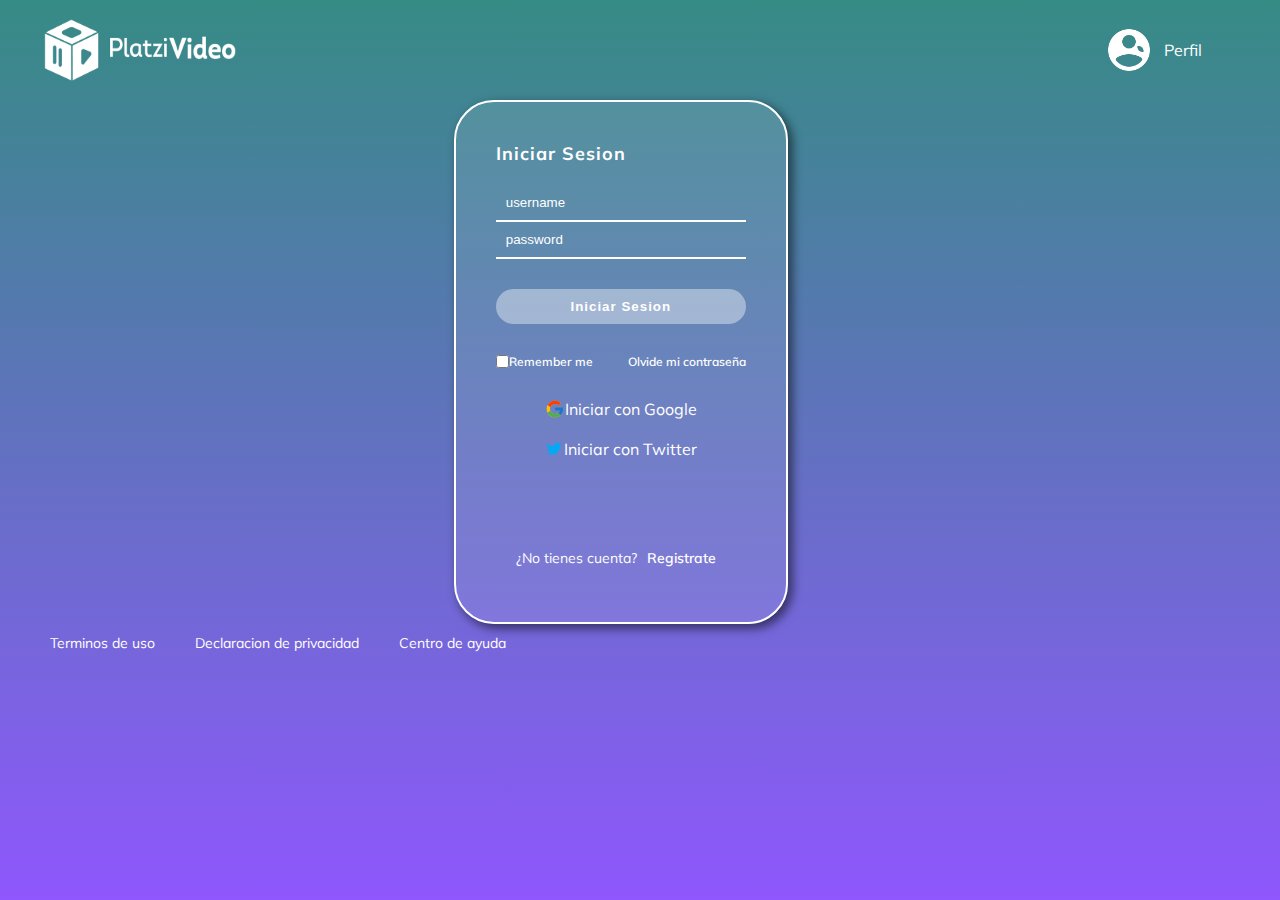
<file: login.html>
<!DOCTYPE html>
<html lang="en">
<head>
    <meta charset="UTF-8">
    <meta http-equiv="X-UA-Compatible" content="IE=edge">
    <meta name="viewport" content="width=device-width, initial-scale=1.0">
    <link rel="preconnect" href="https://fonts.googleapis.com">
    <link rel="preconnect" href="https://fonts.gstatic.com" crossorigin>
    <link href="https://fonts.googleapis.com/css2?family=Mulish:wght@200;400&display=swap" rel="stylesheet">
    <link rel="stylesheet" href="./css/login.css">
    <title>Platzi video</title>
</head>
<body>
    <header class="header">
        <img tabindex="0" class="header__img" src="./img/logo-platzi-video-BW2.png" alt="Platzi Video">  
        <nav tabindex="0" class="nav">
            <img class="nav__img" src="./img/user-icon.png" alt="">
            <p>Perfil</p>
            <ul class="nav__items">
                <li><a href="index.html">Home</a></li>
                <li><a href="#">Cuenta</a></li>
                <li><a href="#">Cerrar Sesion</a></li>
            </ul>
        </nav>   
     </header>
     <section class="main">
         <form class="form">
            <h2 class="form__title">Iniciar Sesion</h2>
            <input aria-label="username" class="form__input" type="text" placeholder="username">
            <input aria-label="password" class="form__input" type="text" placeholder="password">
            <button class="form__btn">Iniciar Sesion</button>
            <div class="links">
                <div class="input__remember">
                    <input aria-label="Remember me" type="checkbox"><p href="#">Remember me</p>
                </div>
                <a href="#">Olvide mi contraseña</a>
            </div>
            <div class="socials">
                <a href="#"><img src="img/google.svg">Iniciar con Google</a>
                <a href="#"><img src="img/twitter.svg">Iniciar con Twitter</a>
            </div>
            <p class="registrate">¿No tienes cuenta? <a href="#"> Registrate</a></p>
         </form>
     </section>
     <footer class="footer">
         <ul class="footer__list">
             <li><a href="#">Terminos de uso</a></li>
             <li><a href="#">Declaracion de privacidad</a></li>
             <li><a href="#">Centro de ayuda</a></li>
         </ul>
     </footer>
</body>
</html>
</file>
<file: css/login.css>
.header {
  display: flex;
  justify-content: space-between;
  align-items: center;
  height: 100px;
  padding: 0px 40px;
}

.header__img {
  width: 200px;
  height: 70px;
}

.nav {
  display: flex;
  align-items: center;
  gap: 10px;
  cursor: pointer;
  text-align: right;
  height: 100px;
}

.nav:hover .nav__items {
  display: block;
}

.nav__img {
  width: 50px;
}

.nav__items {
  display: none;
  position: absolute;
  top: 80px;
  list-style: none;
}

.nav__items a {
  display: block;
  padding: 2px 0px;
  text-decoration: none;
  color: white;
}

.nav__items a:hover {
  text-decoration: underline;
}

.form {
  width: 250px;
  height: 440px;
  border: 2px solid white;
  padding: 40px;
  border-radius: 40px;
  display: flex;
  flex-direction: column;
  background-color: rgba(255, 255, 255, 0.1);
  box-shadow: 4px 4px 10px 1px rgba(0, 0, 0, 0.5);
}

.form__title {
  font-size: 18px;
  padding-bottom: 20px;
  letter-spacing: 1px;
}

.form__input {
  background: transparent;
  border: none;
  border-bottom: 2px solid white;
  padding: 10px;
  outline: none;
  color: white;
}

::placeholder {
  color: white;
}

.form__btn {
  margin: 30px 0;
  width: 100%;
  padding: 10px;
  color: white;
  background-color: rgba(255, 255, 255, 0.4);
  border-radius: 20px;
  border: none;
  font-weight: 600;
  letter-spacing: 1px;
  cursor: pointer;
}

.form__btn:hover {
  background-color: rgba(255, 255, 255, 0.2);
}

.links {
  width: 100%;
  display: flex;
  justify-content: space-between;
  font-size: 12px;
  font-weight: 600;
  align-items: center;
}

.links a {
  color: white;
  text-decoration: none;
}

.input__remember {
  display: flex;
  align-items: center;
}

.socials {
  margin: 20px 0;
  display: flex;
  flex-direction: column;
  align-items: center;
}

.socials a {
  display: flex;
  margin: 10px 0;
  align-self: center;
  color: white;
  text-decoration: none;
}

.socials img {
  width: 20px;
}

.registrate {
  display: flex;
  justify-content: center;
  font-size: 14px;
  color: white;
  margin: 10px 0;
  position: relative;
  bottom: -50px;
}

.registrate a {
  margin: 0 10px;
  color: white;
  font-weight: 600;
  text-decoration: none;
}

.footer__list {
  padding: 10px 0;
  padding-left: 30px;
  position: relative;
  bottom: 0px;
  display: flex;
  align-items: flex-end;
  list-style: none;
  font-size: 14px;
}

.footer__list a {
  color: white;
  text-decoration: none;
  margin: 0 20px;
}

* {
  margin: 0px;
  padding: 0px;
}

body {
  background: linear-gradient(to top, #8f57fd 0%, #368B85 100%);
  font-family: "Mulish", sans-serif;
  color: white;
  width: 97%;
  height: 100vh;
}

.main {
  display: flex;
  align-items: center;
  justify-content: center;
}

/*# sourceMappingURL=login.css.map */
</file>
